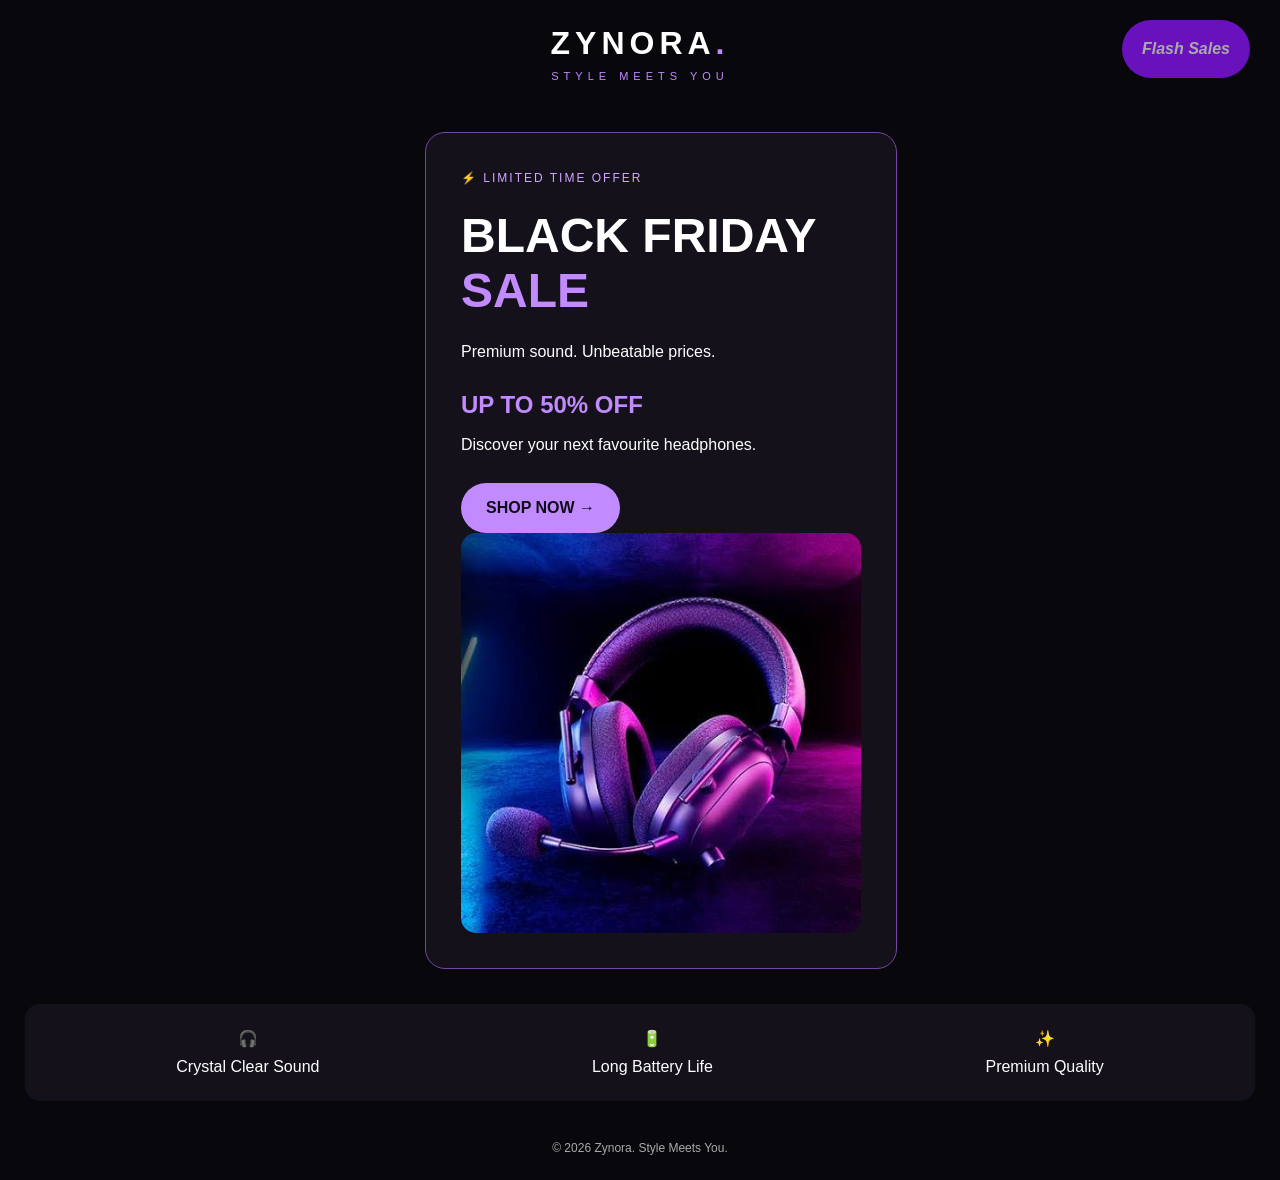
<file: index.html>
<!DOCTYPE html>
<html>
<head>
    <title>Zynora | Black Friday</title>
    <link rel="stylesheet" href="assets/css/style.css">
    <link rel="stylesheet" href="assets/css/all.min.css">
</head>
<body>
    <div class="sale">Flash Sales</div>

    <header>
        <h2 class="logo">ZYNORA<span>.</span></h2>
        <p>STYLE MEETS YOU</p>
    </header>

    <section class="hero">
        <div class="content">
            <p class="offer">⚡ LIMITED TIME OFFER</p>

            <h1>BLACK FRIDAY<br>
                <span>SALE</span>
            </h1>

            <p>Premium sound. Unbeatable prices.</p>

            <h2>UP TO 50% OFF</h2>
            <p>Discover your next favourite headphones.</p>

            <a href="thankyou.html" class="button">
                SHOP NOW →
            </a>
        </div>

        <div class="product">
            <img src="assets/images/headset.101.jpg" alt="">
        </div>
    </section>

    <section class="features">
        <div>🎧<p>Crystal Clear Sound</p></div>
        <div>🔋<p>Long Battery Life</p></div>
        <div>✨<p>Premium Quality</p></div>
    </section>

    <footer>
        © 2026 Zynora. Style Meets You.
    </footer>

</body>
</html>
</file>
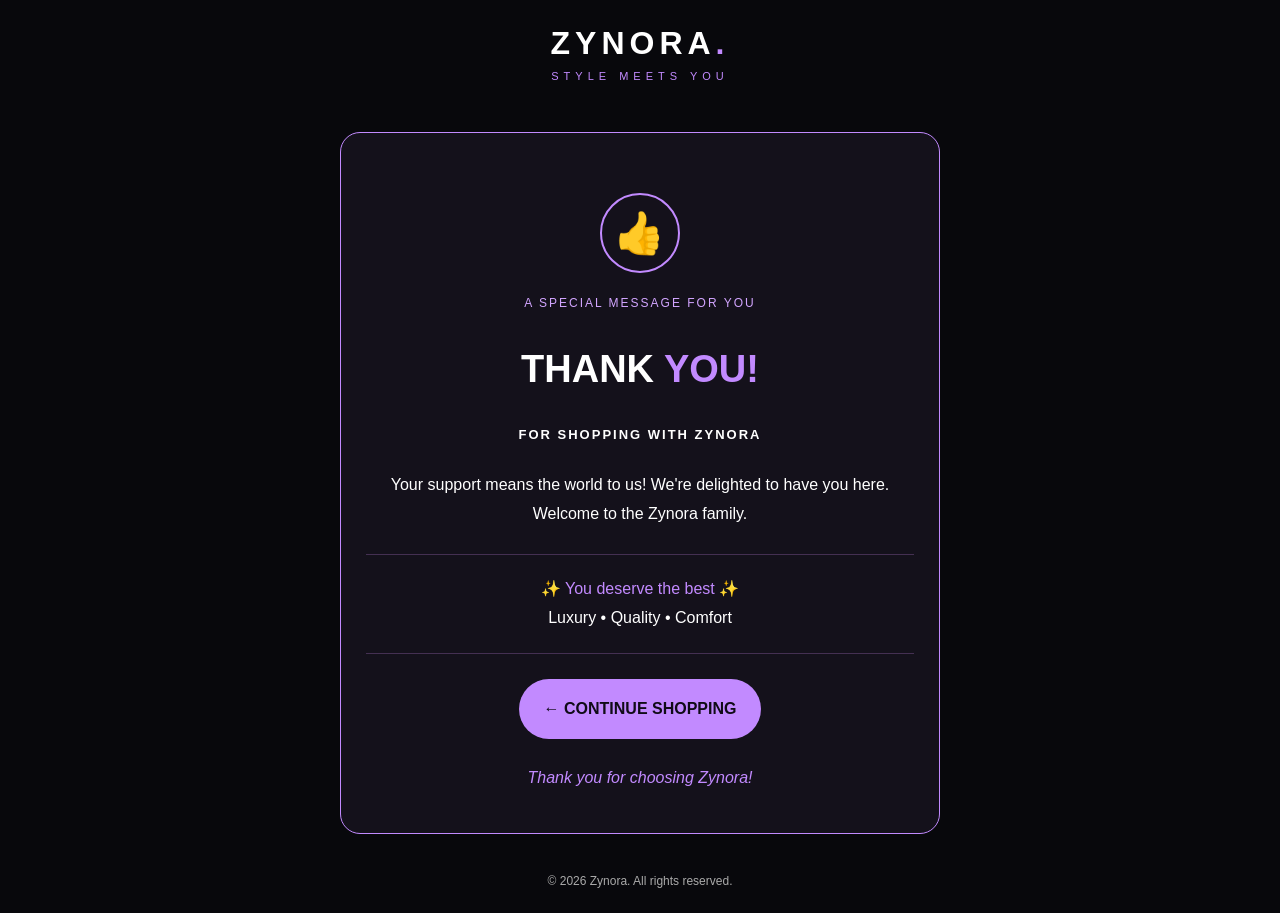
<file: thankyou.html>
<!DOCTYPE html>
<html>
<head>
    <title>Zynora | Thank You</title>
    <link rel="stylesheet" href="assets/css/style.css">
    <link rel="stylesheet" href="assets/css/all.min.css">
</head>
<body class="thanks-page">

    <header>
        <h2 class="logo">ZYNORA<span>.</span></h2>
        <p>STYLE MEETS YOU</p>
    </header>

    <section class="thanks-card">

        <div class="thumb">👍</div>

        <p class="offer">A SPECIAL MESSAGE FOR YOU</p>

        <h1>THANK <span>YOU!</span></h1>

        <h3>FOR SHOPPING WITH ZYNORA</h3>

        <p>
            Your support means the world to us!
            We're delighted to have you here.
            Welcome to the Zynora family.
        </p>

        <div class="message">
            ✨ You deserve the best ✨
            <p>Luxury • Quality • Comfort</p>
        </div>

        <a href="index.html" class="button">
            ← CONTINUE SHOPPING
        </a>

        <p class="signature">
            Thank you for choosing Zynora!
        </p>

    </section>

    <footer>
        © 2026 Zynora. All rights reserved.
    </footer>

</body>
</html>
</file>
<file: assets/css/style.css>
* {
    margin: 0;
    padding: 0;
    box-sizing: border-box;
}

body {
    background: #08080c;
    color: white;
    font-family: Arial, sans-serif;
    padding: 25px;
}

header {
    text-align: center;
    margin-bottom: 50px;
}

.logo {
    font-size: 32px;
    letter-spacing: 5px;
}

.logo span,
h1 span {
    color: #c28aff;
}

header p {
    color: #c28aff;
    font-size: 11px;
    letter-spacing: 5px;
    margin-top: 8px;
}

.hero {
    background: #14111b;
    border: 1px solid #7546a1;
    border-radius: 20px;
    padding: 35px;
    display: inline-block;
    position: relative;
    left: 400px;
    align-items: center;
    justify-content: space-between;
    gap: 30px;
}

.content {
    flex: 1;
}

.offer {
    color: #d2a5ff;
    letter-spacing: 2px;
    font-size: 12px;
    margin-bottom: 20px;
}

h1 {
    font-size: 48px;
    margin-bottom: 20px;
}

.content h2 {
    color: #c28aff;
    margin: 25px 0 12px;
}

.content p {
    line-height: 1.7;
}

.product {
    flex: 1;
}

.product img {
    width: 100%;
    max-width: 400px;
    border-radius: 15px;
    display: block;
    margin: auto;
}

.button {
    display: inline-block;
    background: #c28aff;
    color: #100b17;
    padding: 16px 25px;
    border-radius: 30px;
    text-decoration: none;
    font-weight: bold;
    margin-top: 25px;
}

.button:hover {
    background: white;
}

.features {
    display: flex;
    justify-content: space-around;
    gap: 20px;
    text-align: center;
    margin: 35px 0;
    padding: 25px;
    background: #14111b;
    border-radius: 15px;
}

.features div {
    color: #c28aff;
}

.features p {
    color: white;
    margin-top: 10px;
}

footer {
    text-align: center;
    color: #aaa;
    font-size: 12px;
    margin-top: 40px;
}

/* THANK YOU PAGE */

.thanks-page {
    text-align: center;
}

.thanks-card {
    max-width: 600px;
    margin: auto;
    padding: 40px 25px;
    border: 1px solid #c28aff;
    border-radius: 20px;
    background: #14111b;
    line-height: 1.8;
}
.thumb{
    font-size: 40px;
    width: 80px;
    height: 80px;
    border: 2px solid #c28aff;
    border-radius: 50%;
    display: flex;
    align-items: center;
    justify-content: center;
    margin: 20px auto;
}

.thanks-card h1 {
    font-size: 38px;
}

.thanks-card h3 {
    font-size: 13px;
    letter-spacing: 2px;
    margin-bottom: 25px;
}

.message {
    border-top: 1px solid #443052;
    border-bottom: 1px solid #443052;
    margin-top: 25px;
    padding: 20px;
    color: #c28aff;
}

.message p {
    color: white;
}

.signature {
    margin-top: 25px;
    color: #c28aff;
    font-style: italic;
}

/* PHONE SCREEN */

@media (max-width: 650px) {
    body {
        padding: 15px;
    }

    .hero {
        flex-direction: column;
        text-align: center;
        padding: 25px;
    }

    h1 {
        font-size: 38px;
    }

    .product img {
        max-width: 100%;
    }

    .features {
        flex-direction: column;
    }

    .thanks-card h1 {
        font-size: 32px;
    }
}
.sale{
    background-color: #6911bc;
    color: #aaa;
    padding: 20px;
    display: inline-block;
    border-radius: 30px;
    font-family: Arial, Helvetica, sans-serif;
    font-style: italic;
    font-weight: bolder;
    position: fixed;
    top: 20px;
    right: 30px;

}
</file>
